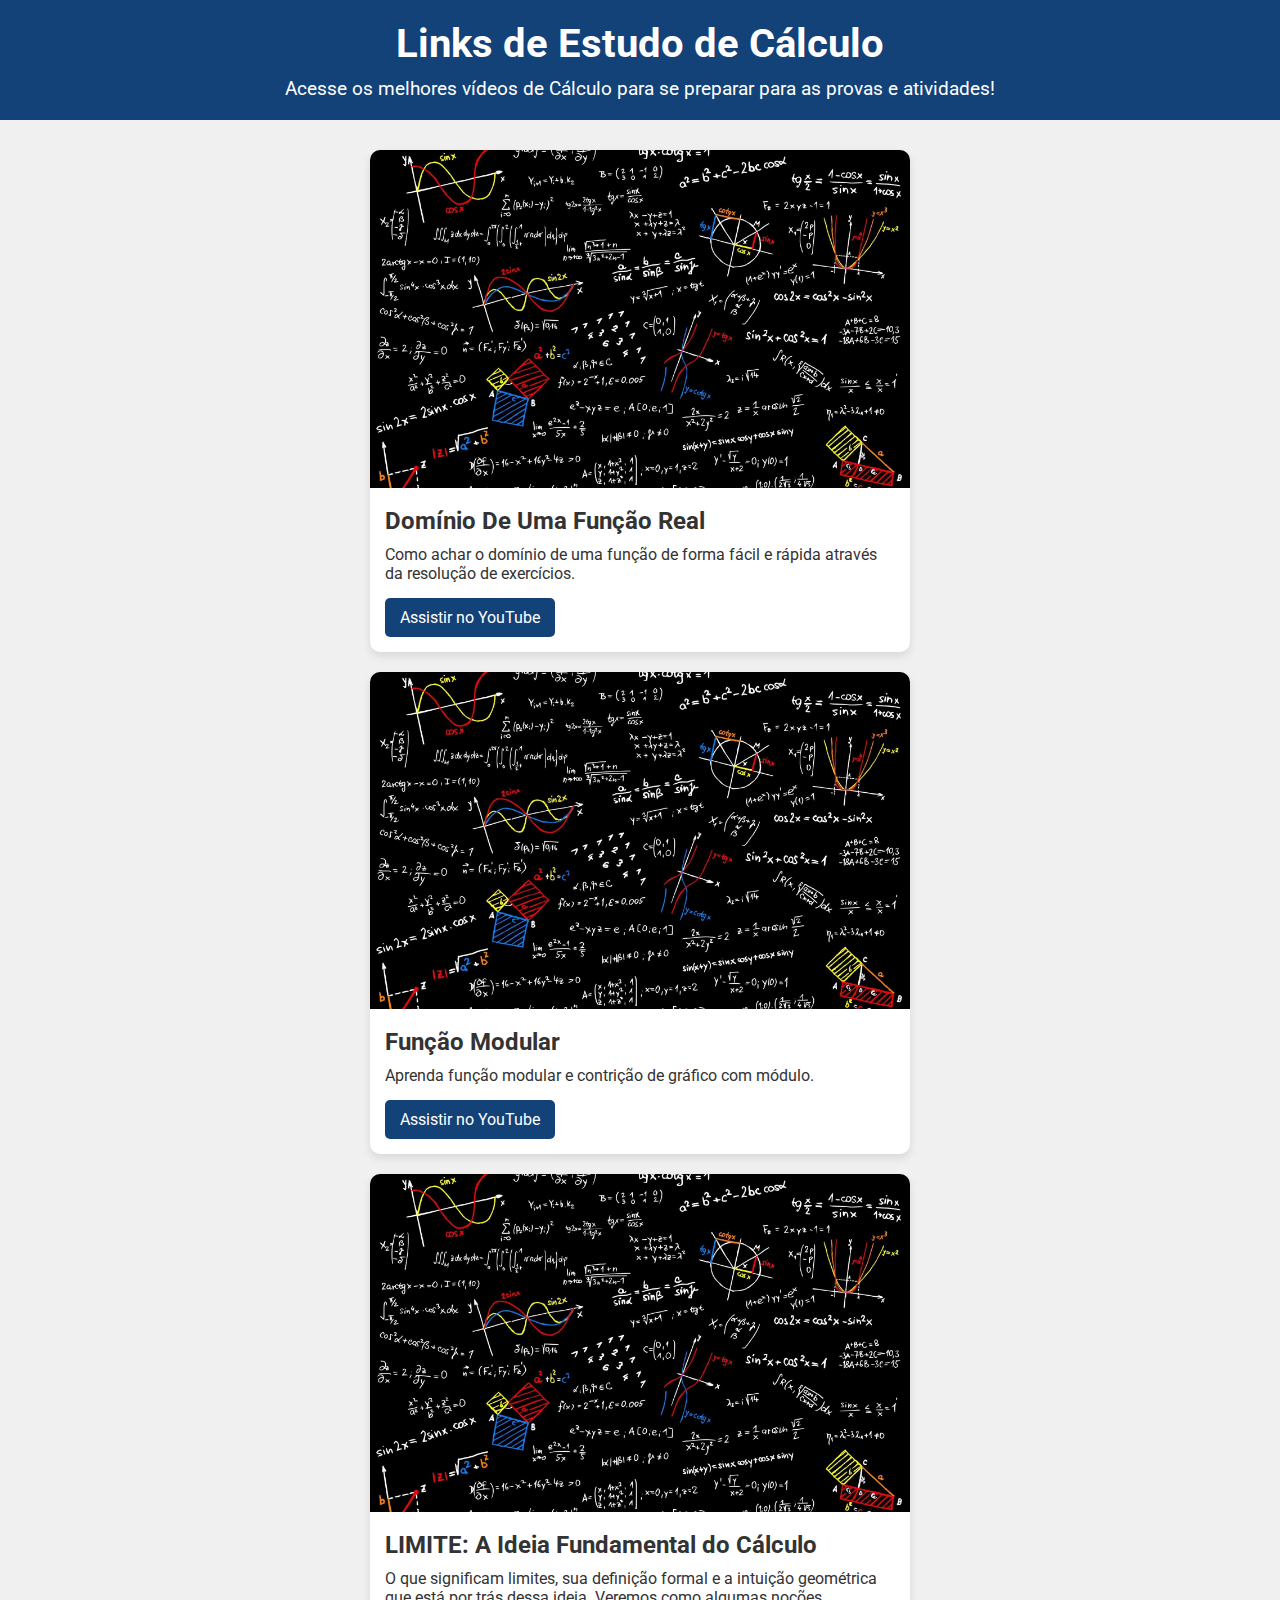
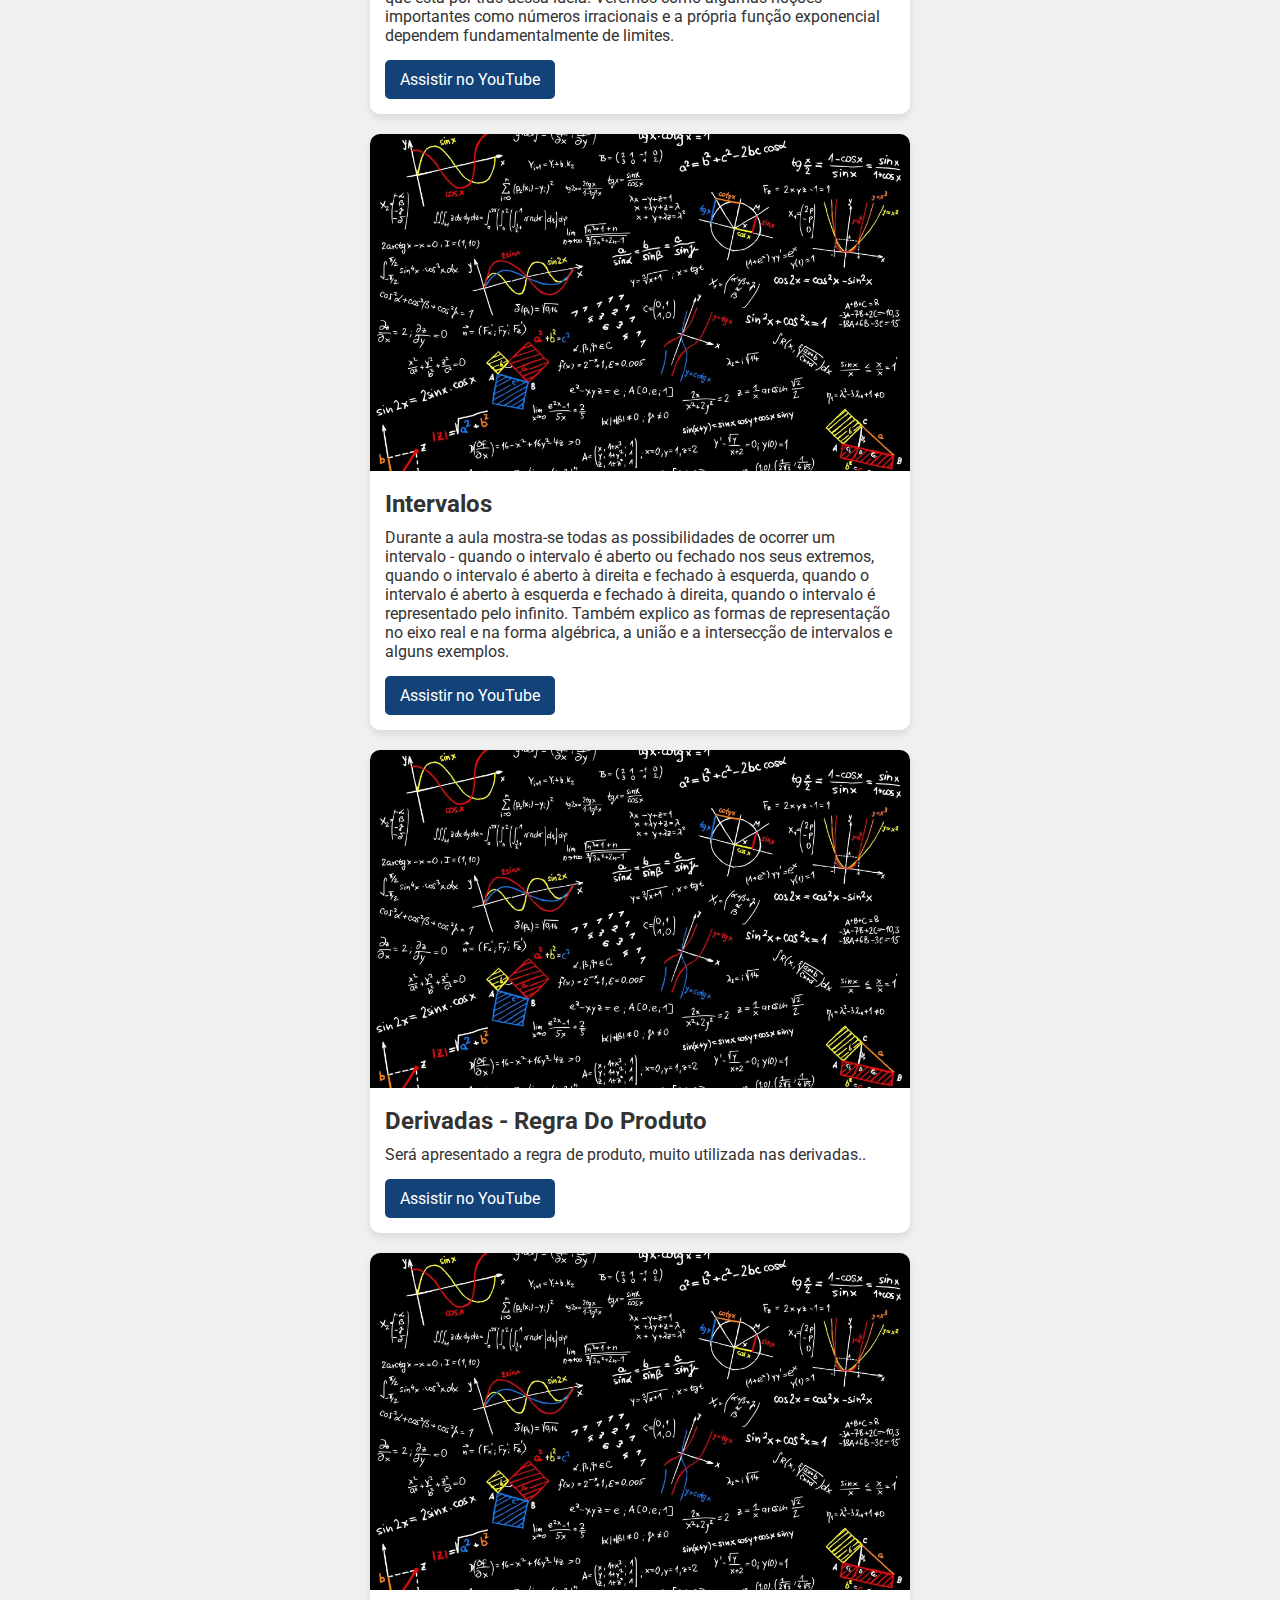
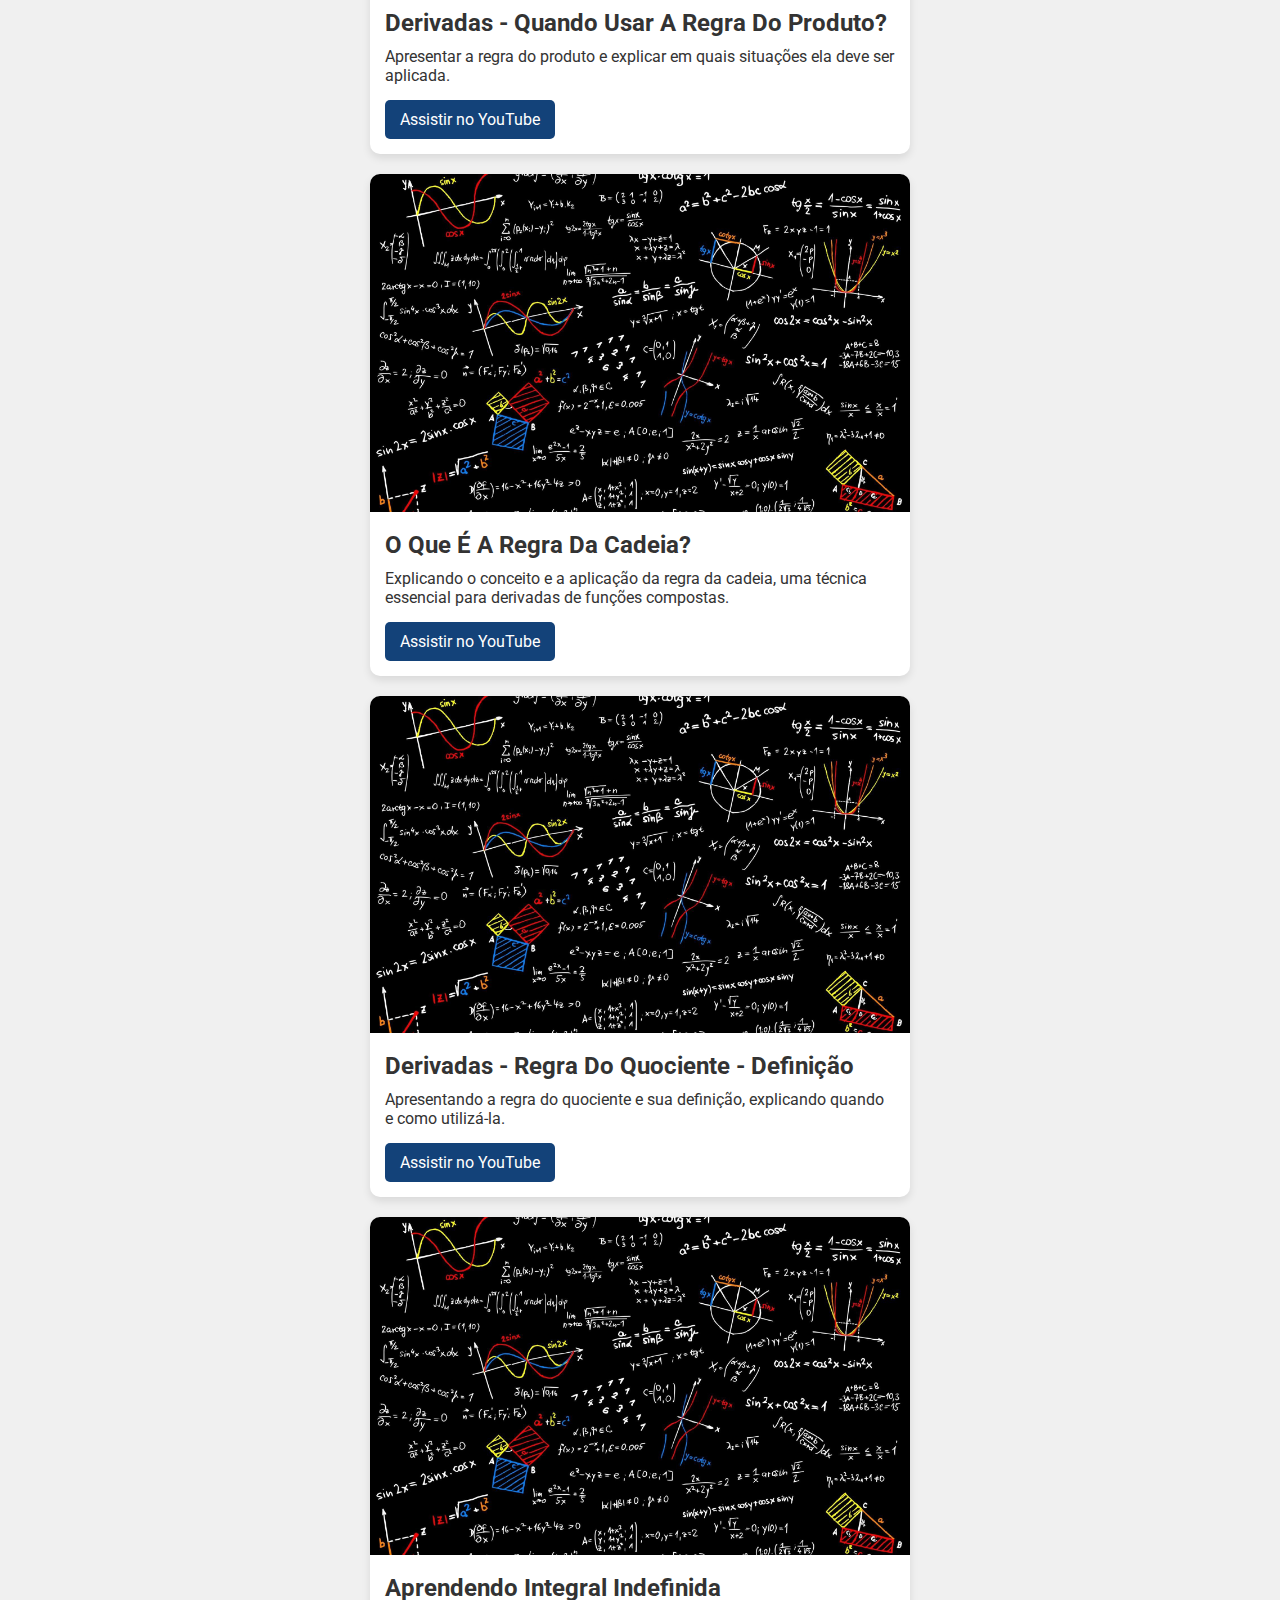
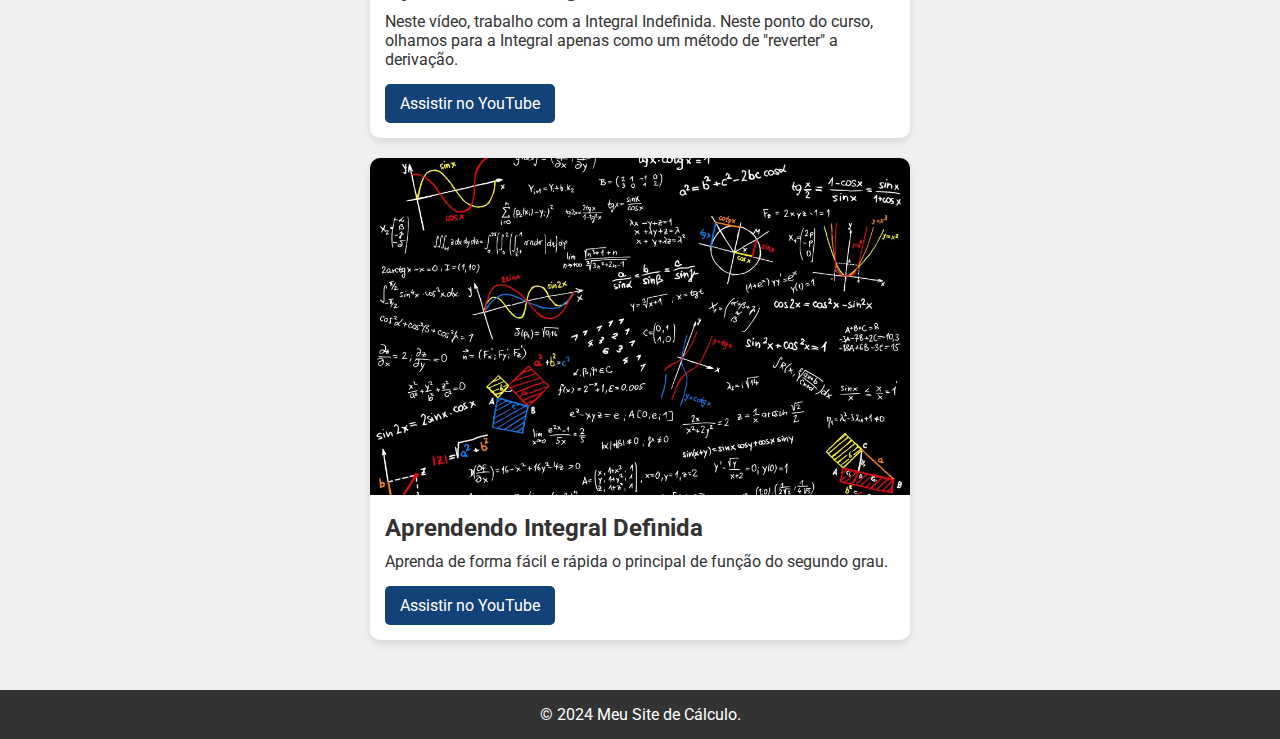
<file: index.html>
<!DOCTYPE html>
<html lang="pt-br">
<head>
    <meta charset="UTF-8">
    <meta name="viewport" content="width=device-width, initial-scale=1.0">
    <meta http-equiv="X-UA-Compatible" content="ie=edge">
    <title>Meu Site de Cálculo</title>
    <link href="https://fonts.googleapis.com/css2?family=Roboto:wght@400;700&display=swap" rel="stylesheet">
    <link rel="stylesheet" href="style.css">
</head>
<body>
    <!-- Cabeçalho -->
    <header>
        <h1>Links de Estudo de Cálculo</h1>
        <p>Acesse os melhores vídeos de Cálculo para se preparar para as provas e atividades!</p>
    </header>

    <!-- Conteúdo principal -->
    <main>

        <section class="video-card">
            <img src="wallpaper calculo.jpg" alt="Video 1">
            <div class="content">
                <h3>Domínio De Uma Função Real</h3>
                <p>Como achar o domínio de uma função de forma fácil e rápida através da resolução de exercícios. </p>
                <a href="https://www.youtube.com/watch?v=wPesFG0cG7g" target="_blank">Assistir no YouTube</a>
            </div>
        </section>

        <section class="video-card">
            <img src="wallpaper calculo.jpg" alt="Video 2">
            <div class="content">
                <h3>Função Modular</h3>
                <p>Aprenda função modular e contrição de gráfico com módulo.</p>
                <a href="https://www.youtube.com/watch?v=l4cezu2Z35U" target="_blank">Assistir no YouTube</a>
            </div>
        </section>

        <section class="video-card">
            <img src="wallpaper calculo.jpg" alt="Video 3">
            <div class="content">
                <h3>LIMITE: A Ideia Fundamental do Cálculo 
                </h3>
                <p>O que significam limites, sua definição formal e a intuição geométrica que está por trás dessa ideia. Veremos como algumas noções importantes como números irracionais e a própria função exponencial dependem fundamentalmente de limites.</p>
                <a href="https://www.youtube.com/watch?v=8jaLYCGG7io" target="_blank">Assistir no YouTube</a>
            </div>
        </section>

        <section class="video-card">
            <img src="wallpaper calculo.jpg" alt="Video 4">
            <div class="content">
                <h3>Intervalos</h3>
                <p>Durante a aula mostra-se todas as possibilidades de ocorrer um intervalo - quando o intervalo é aberto ou fechado nos seus extremos, quando o intervalo é aberto à direita e fechado à esquerda, quando o intervalo é aberto à esquerda e fechado à direita, quando o intervalo é representado pelo infinito. Também explico as formas de representação no eixo real e na forma algébrica, a união e a intersecção de intervalos e alguns exemplos.</p>
                <a href="https://www.youtube.com/watch?v=OFMY0US01Fg" target="_blank">Assistir no YouTube</a>
            </div>
        </section>

       
        <section class="video-card">
            <img src="wallpaper calculo.jpg" alt="Video 5">
            <div class="content">
                <h3>Derivadas - Regra Do Produto </h3>
                <p>Será apresentado a regra de produto, muito utilizada nas derivadas.. </p>
                <a href="https://www.youtube.com/watch?v=8XUn_UMxb98&list=WL&index=6" target="_blank">Assistir no YouTube</a>
            </div>
        </section>

        <section class="video-card">
            <img src="wallpaper calculo.jpg" alt="Video 6">
            <div class="content">
                <h3>Derivadas - Quando Usar A Regra Do Produto?</h3>
                <p>Apresentar a regra do produto e explicar em quais situações ela deve ser aplicada.</p>
                <a href="https://www.youtube.com/watch?v=oMfz1I5AVG0&list=WL&index=5&t=9s" target="_blank">Assistir no YouTube</a>
            </div>
        </section>

        <section class="video-card">
            <img src="wallpaper calculo.jpg" alt="Video 7">
            <div class="content">
                <h3>O Que É A Regra Da Cadeia?</h3>
                <p>Explicando o conceito e a aplicação da regra da cadeia, uma técnica essencial para derivadas de funções compostas.</p>
                <a href="https://www.youtube.com/watch?v=pZarMCx1qdo&list=WL&index=4&t=468s" target="_blank">Assistir no YouTube</a>
            </div>

        </section>

        <section class="video-card">
            <img src="wallpaper calculo.jpg" alt="Video 8">
            <div class="content">
                <h3>Derivadas - Regra Do Quociente - Definição</h3>
                <p>Apresentando a regra do quociente e sua definição, explicando quando e como utilizá-la.</p>
                <a href="https://www.youtube.com/watch?v=dEqeCSowIDQ&list=WL&index=2&t=288s" target="_blank">Assistir no YouTube</a>
            </div>

        </section>
        <section class="video-card">
            <img src="wallpaper calculo.jpg" alt="Video 9">
            <div class="content">
                <h3>Aprendendo Integral Indefinida</h3>
                <p>Neste vídeo, trabalho com a Integral Indefinida. Neste ponto do curso, olhamos para a Integral apenas como um método de "reverter" a derivação.</p>
                <a href="https://www.youtube.com/watch?v=M_xCxHcBdBo" target="_blank">Assistir no YouTube</a>
            </div>
        </section>

        <section class="video-card">
            <img src="wallpaper calculo.jpg" alt="Video 10">
            <div class="content">
                <h3>Aprendendo Integral Definida</h3>
                <p>Aprenda de forma fácil e rápida o principal de função do segundo grau.</p>
                <a href="https://www.youtube.com/watch?v=L8COj3L4GwA&t=289s" target="_blank">Assistir no YouTube</a>
            </div>
        </section>
    </main>

    <footer>
        <p>&copy; 2024 Meu Site de Cálculo. </p>
    </footer>
</body>
</html>
</file>
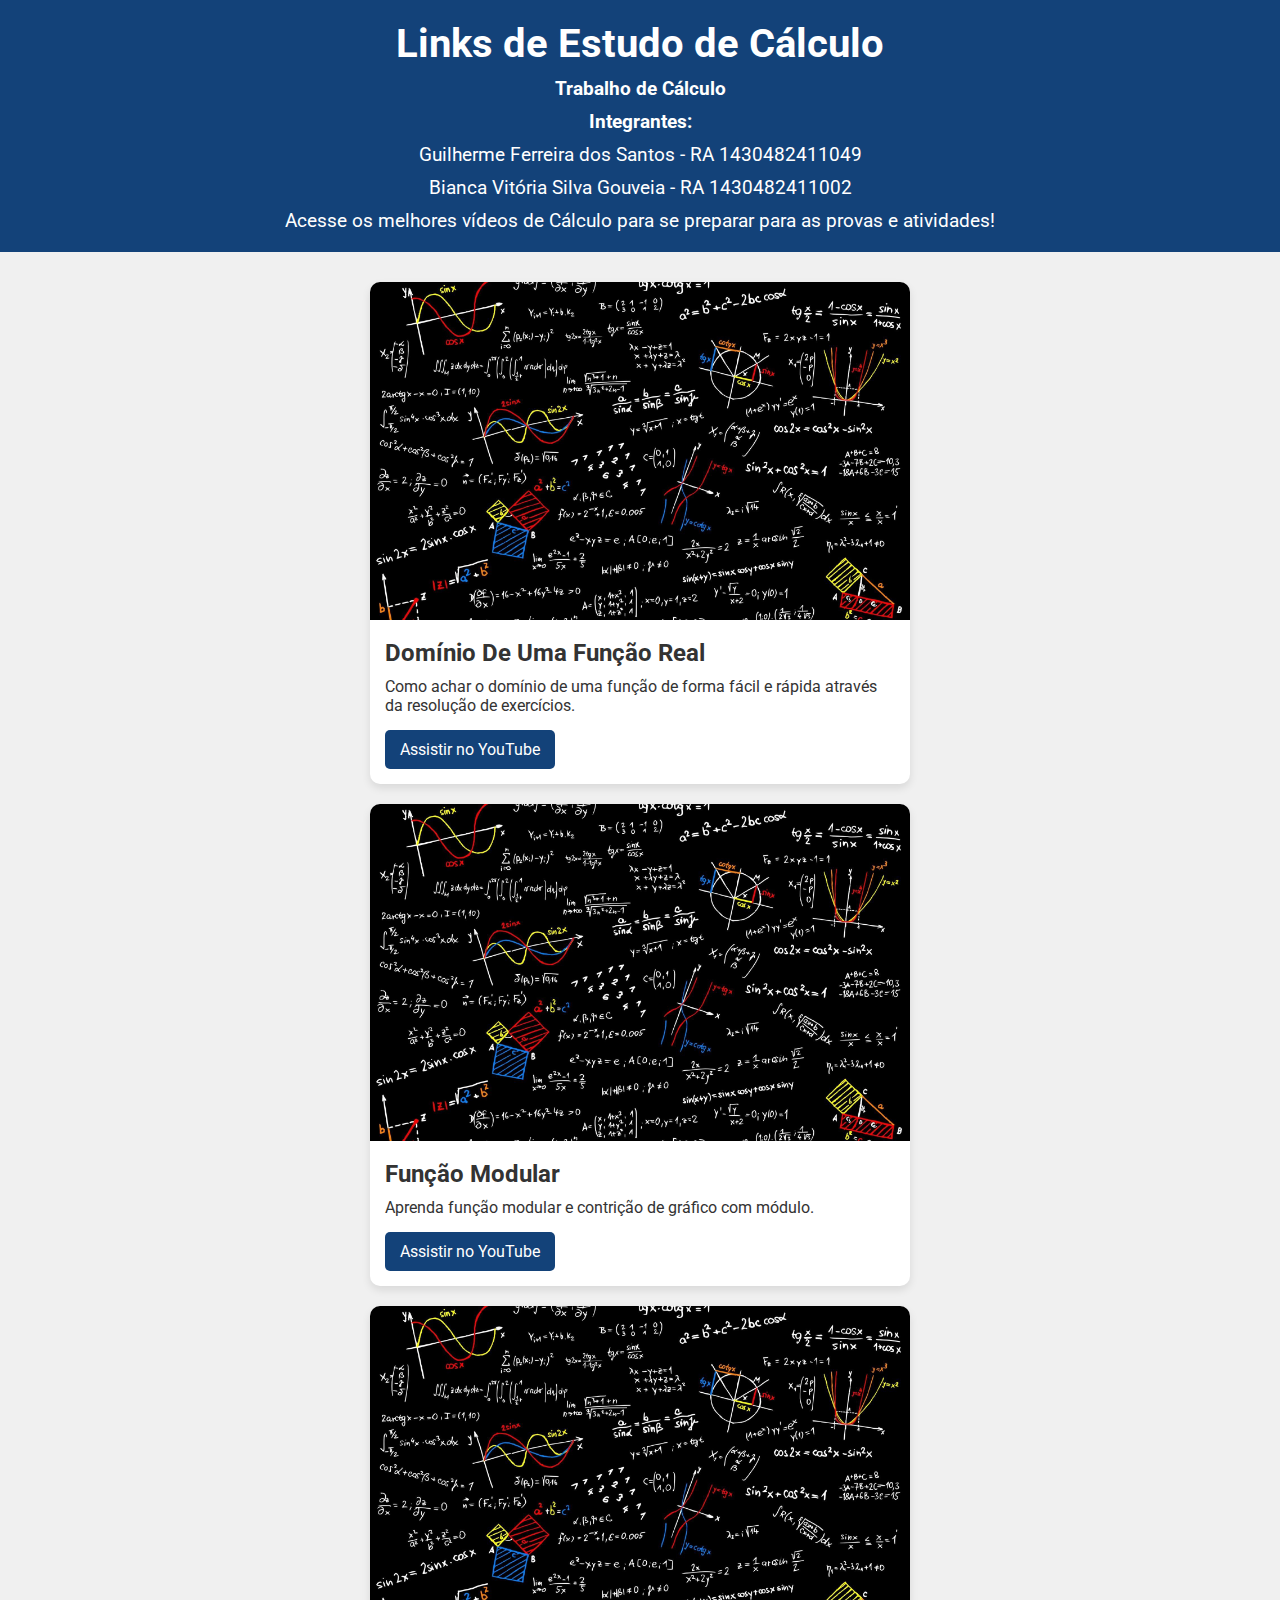
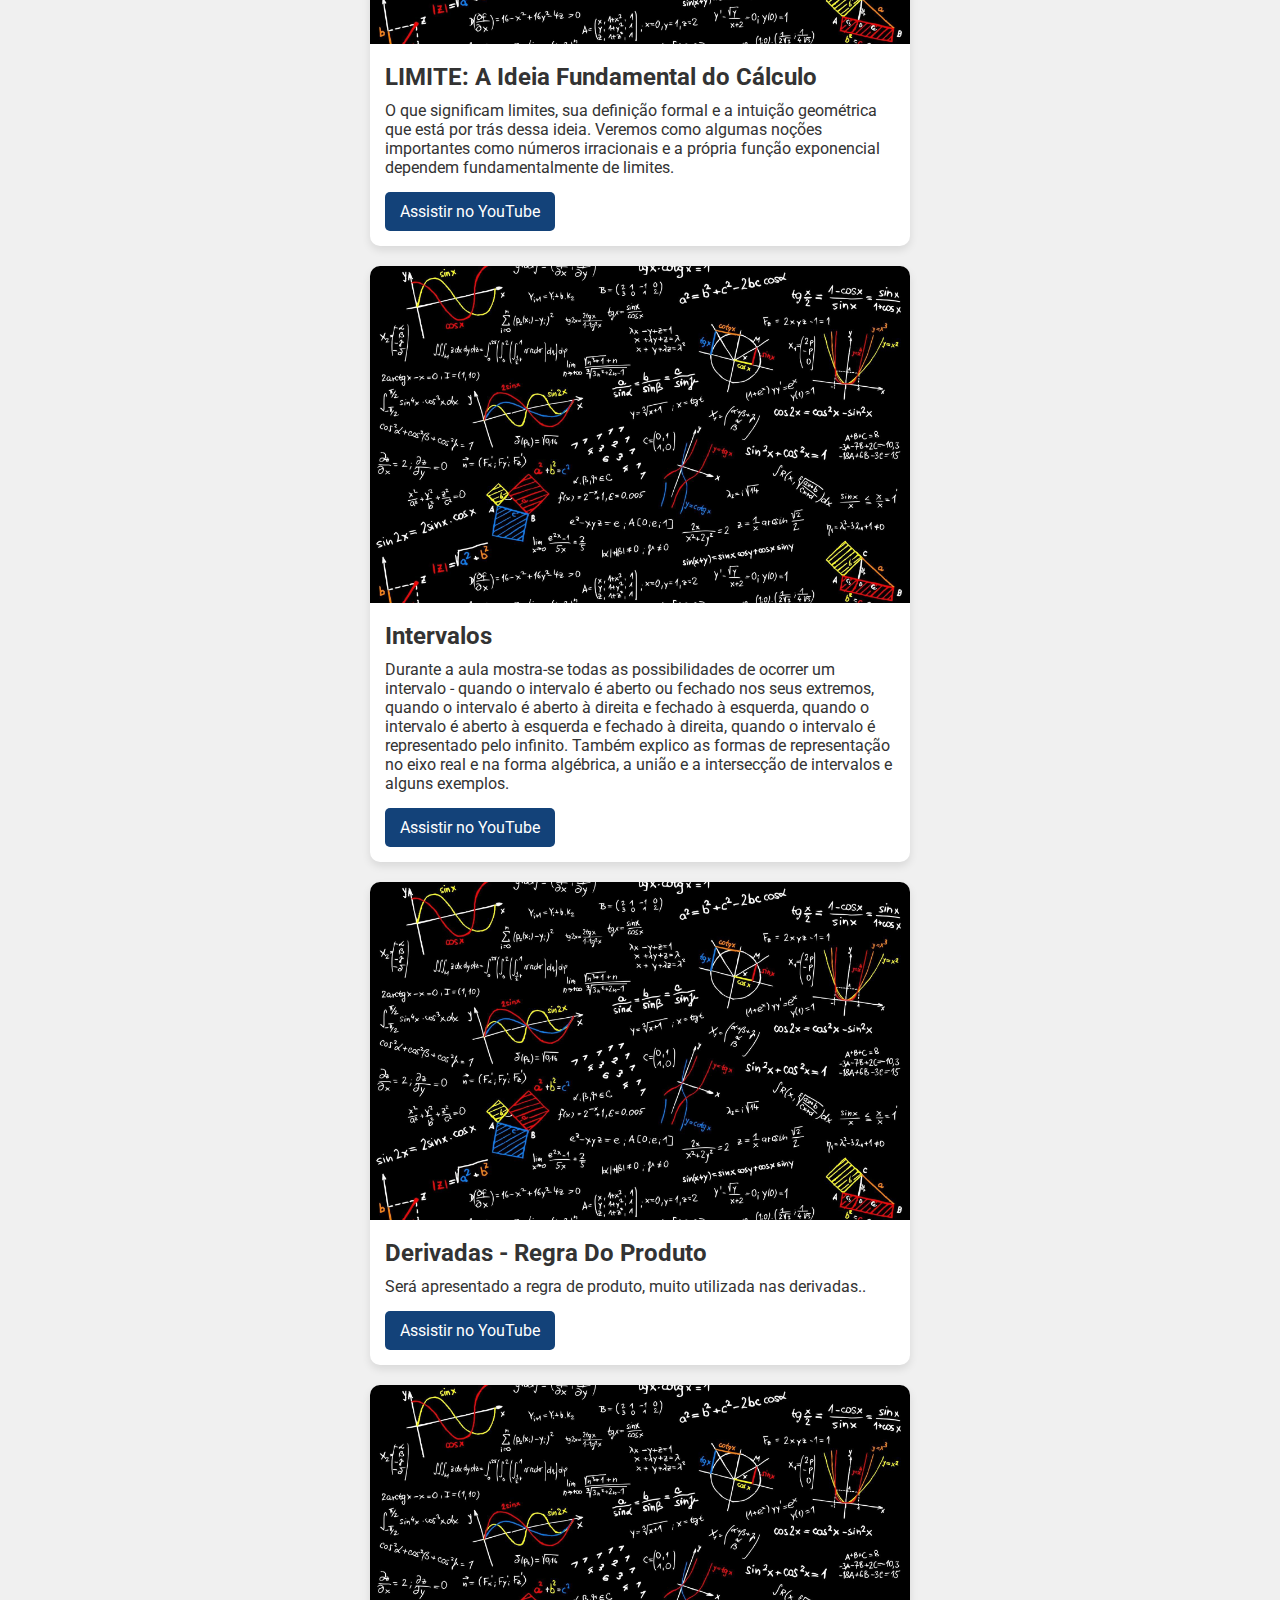
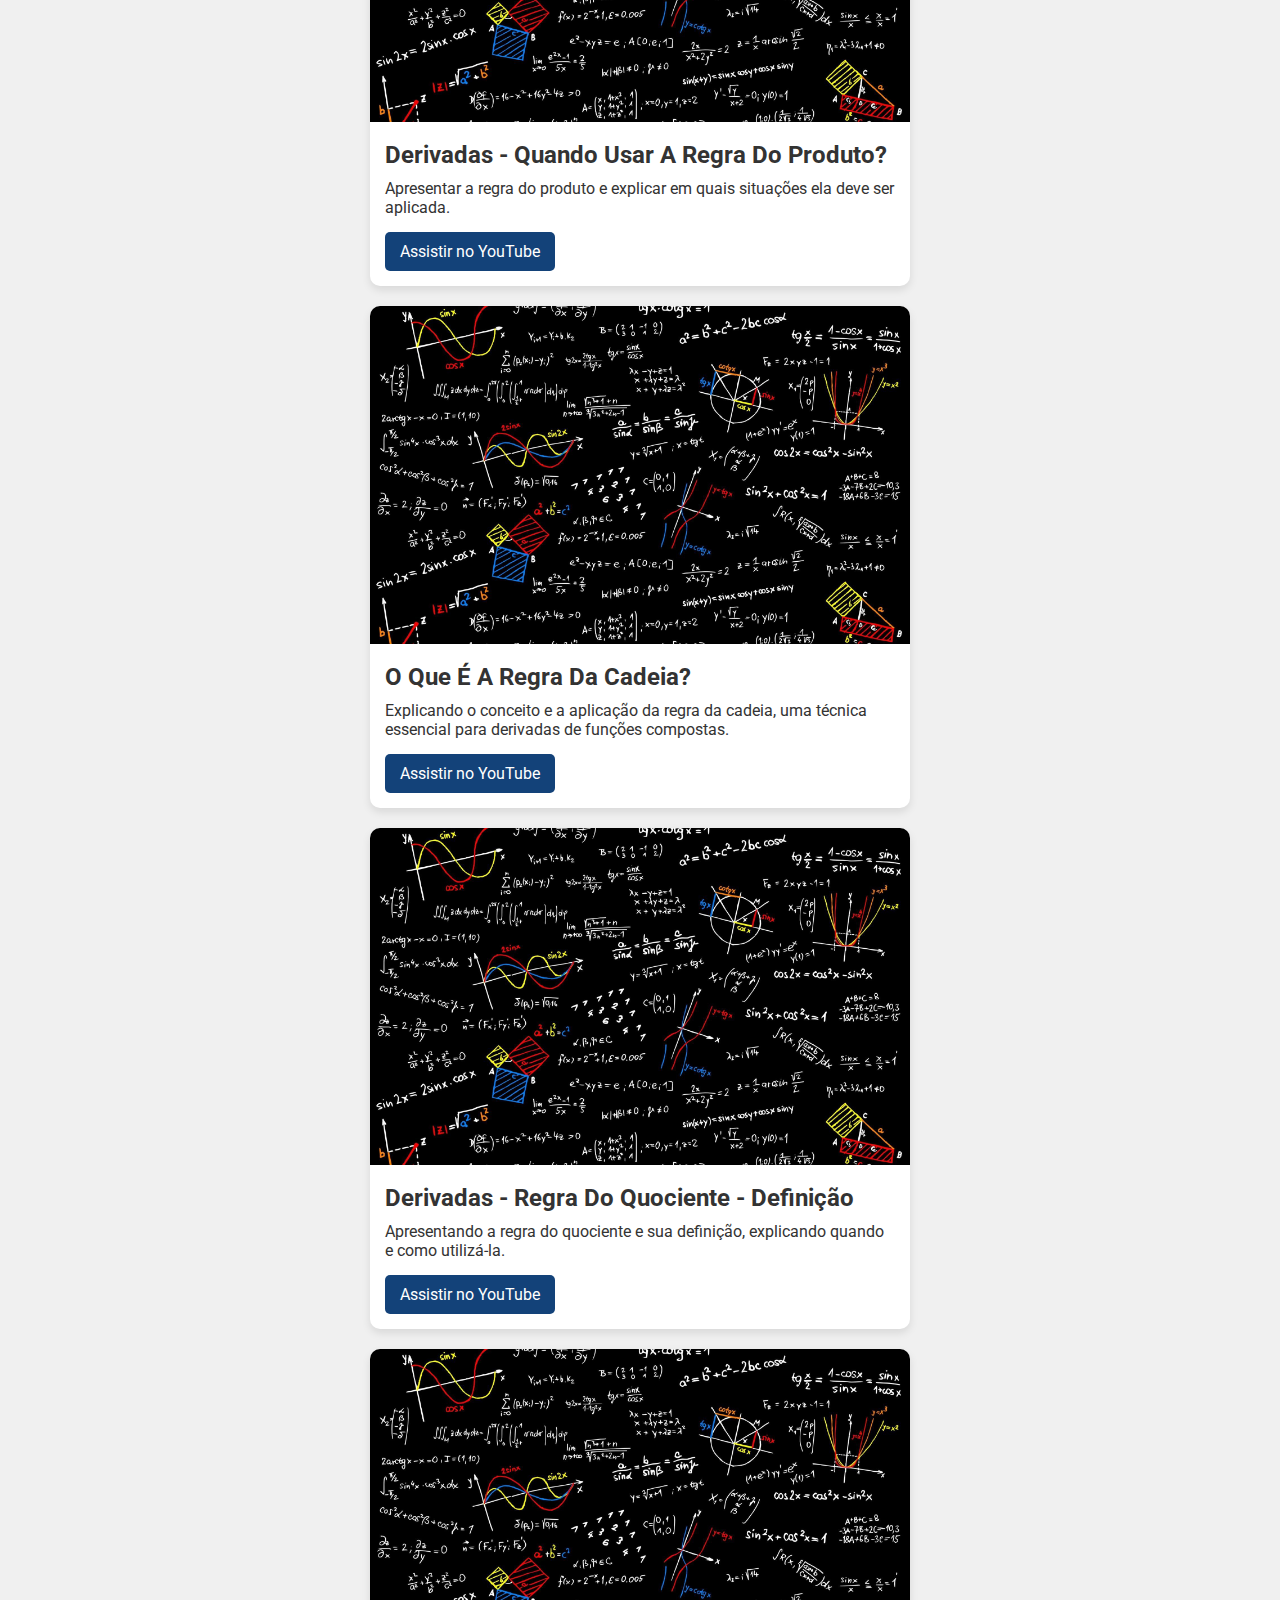
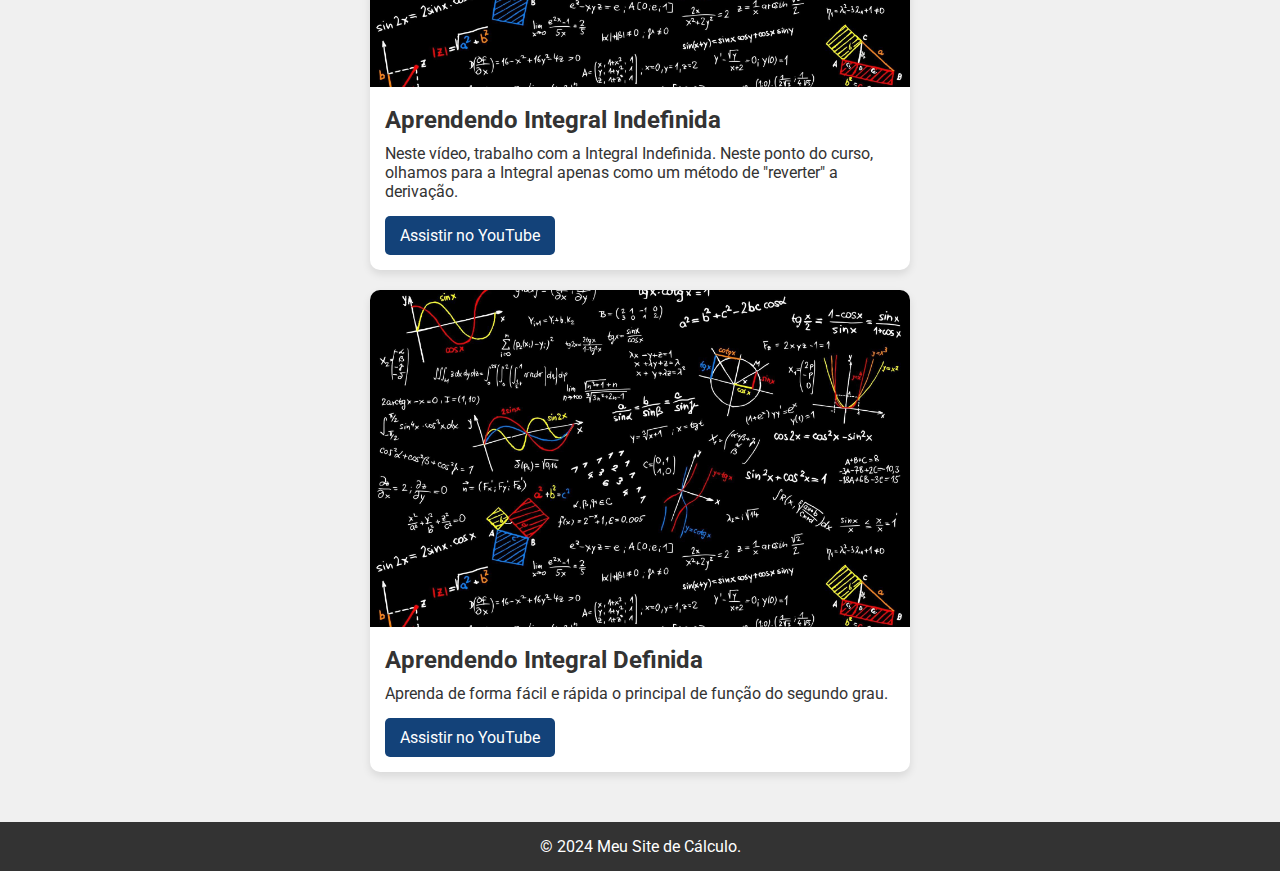
<file: index 2.html>
<!DOCTYPE html>
<html lang="pt-br">
<head>
    <meta charset="UTF-8">
    <meta name="viewport" content="width=device-width, initial-scale=1.0">
    <meta http-equiv="X-UA-Compatible" content="ie=edge">
    <title>Meu Site de Cálculo</title>
    <link href="https://fonts.googleapis.com/css2?family=Roboto:wght@400;700&display=swap" rel="stylesheet">
    <link rel="stylesheet" href="style.css">
</head>
<body>
    <!-- Cabeçalho -->
    <header>
        <h1>Links de Estudo de Cálculo</h1>
        <p><strong>Trabalho de Cálculo</strong></p>
        <p><strong>Integrantes:</strong></p>
        <p>Guilherme Ferreira dos Santos - RA 1430482411049</p>
        <p>Bianca Vitória Silva Gouveia - RA 1430482411002</p>
        <p>Acesse os melhores vídeos de Cálculo para se preparar para as provas e atividades!</p>
    </header>

    <!-- Conteúdo principal -->
    <main>

        <section class="video-card">
            <img src="wallpaper calculo.jpg" alt="Video 1">
            <div class="content">
                <h3>Domínio De Uma Função Real</h3>
                <p>Como achar o domínio de uma função de forma fácil e rápida através da resolução de exercícios. </p>
                <a href="https://www.youtube.com/watch?v=wPesFG0cG7g" target="_blank">Assistir no YouTube</a>
            </div>
        </section>

        <section class="video-card">
            <img src="wallpaper calculo.jpg" alt="Video 2">
            <div class="content">
                <h3>Função Modular</h3>
                <p>Aprenda função modular e contrição de gráfico com módulo.</p>
                <a href="https://www.youtube.com/watch?v=l4cezu2Z35U" target="_blank">Assistir no YouTube</a>
            </div>
        </section>

        <section class="video-card">
            <img src="wallpaper calculo.jpg" alt="Video 3">
            <div class="content">
                <h3>LIMITE: A Ideia Fundamental do Cálculo 
                </h3>
                <p>O que significam limites, sua definição formal e a intuição geométrica que está por trás dessa ideia. Veremos como algumas noções importantes como números irracionais e a própria função exponencial dependem fundamentalmente de limites.</p>
                <a href="https://www.youtube.com/watch?v=8jaLYCGG7io" target="_blank">Assistir no YouTube</a>
            </div>
        </section>

        <section class="video-card">
            <img src="wallpaper calculo.jpg" alt="Video 4">
            <div class="content">
                <h3>Intervalos</h3>
                <p>Durante a aula mostra-se todas as possibilidades de ocorrer um intervalo - quando o intervalo é aberto ou fechado nos seus extremos, quando o intervalo é aberto à direita e fechado à esquerda, quando o intervalo é aberto à esquerda e fechado à direita, quando o intervalo é representado pelo infinito. Também explico as formas de representação no eixo real e na forma algébrica, a união e a intersecção de intervalos e alguns exemplos.</p>
                <a href="https://www.youtube.com/watch?v=OFMY0US01Fg" target="_blank">Assistir no YouTube</a>
            </div>
        </section>

       
        <section class="video-card">
            <img src="wallpaper calculo.jpg" alt="Video 5">
            <div class="content">
                <h3>Derivadas - Regra Do Produto </h3>
                <p>Será apresentado a regra de produto, muito utilizada nas derivadas.. </p>
                <a href="https://www.youtube.com/watch?v=8XUn_UMxb98&list=WL&index=6" target="_blank">Assistir no YouTube</a>
            </div>
        </section>

        <section class="video-card">
            <img src="wallpaper calculo.jpg" alt="Video 6">
            <div class="content">
                <h3>Derivadas - Quando Usar A Regra Do Produto?</h3>
                <p>Apresentar a regra do produto e explicar em quais situações ela deve ser aplicada.</p>
                <a href="https://www.youtube.com/watch?v=oMfz1I5AVG0&list=WL&index=5&t=9s" target="_blank">Assistir no YouTube</a>
            </div>
        </section>

        <section class="video-card">
            <img src="wallpaper calculo.jpg" alt="Video 7">
            <div class="content">
                <h3>O Que É A Regra Da Cadeia?</h3>
                <p>Explicando o conceito e a aplicação da regra da cadeia, uma técnica essencial para derivadas de funções compostas.</p>
                <a href="https://www.youtube.com/watch?v=pZarMCx1qdo&list=WL&index=4&t=468s" target="_blank">Assistir no YouTube</a>
            </div>

        </section>

        <section class="video-card">
            <img src="wallpaper calculo.jpg" alt="Video 8">
            <div class="content">
                <h3>Derivadas - Regra Do Quociente - Definição</h3>
                <p>Apresentando a regra do quociente e sua definição, explicando quando e como utilizá-la.</p>
                <a href="https://www.youtube.com/watch?v=dEqeCSowIDQ&list=WL&index=2&t=288s" target="_blank">Assistir no YouTube</a>
            </div>

        </section>
        <section class="video-card">
            <img src="wallpaper calculo.jpg" alt="Video 9">
            <div class="content">
                <h3>Aprendendo Integral Indefinida</h3>
                <p>Neste vídeo, trabalho com a Integral Indefinida. Neste ponto do curso, olhamos para a Integral apenas como um método de "reverter" a derivação.</p>
                <a href="https://www.youtube.com/watch?v=M_xCxHcBdBo" target="_blank">Assistir no YouTube</a>
            </div>
        </section>

        <section class="video-card">
            <img src="wallpaper calculo.jpg" alt="Video 10">
            <div class="content">
                <h3>Aprendendo Integral Definida</h3>
                <p>Aprenda de forma fácil e rápida o principal de função do segundo grau.</p>
                <a href="https://www.youtube.com/watch?v=L8COj3L4GwA&t=289s" target="_blank">Assistir no YouTube</a>
            </div>
        </section>
    </main>

    <footer>
        <p>&copy; 2024 Meu Site de Cálculo. </p>
    </footer>
</body>
</html>
</file>
<file: style.css>
/*
Theme Name: Nome do Tema
Theme URI: URL do Tema (opcional)
Author: Nome do Autor
Author URI: URL do Autor (opcional)
Description: Descrição do Tema
Version: 1.0
License: Licença (ex: GPLv2 or later)
License URI: URL da Licença
Tags: palavras-chave do tema (opcional)
Text Domain: identificador único (opcional)
*/

* {
    margin: 0;
    padding: 0;
    box-sizing: border-box;
}

body {
    font-family: 'Roboto', sans-serif;
    background-color: #f0f0f0;
    color: #333;
}

header {
    background-color: #134279;
    color: #fff;
    padding: 20px;
    text-align: center;
}

header h1 {
    font-size: 2.5rem;
}

header p {
    font-size: 1.2rem;
    margin-top: 10px;
}

main {
    padding: 30px;
    max-width: 600px;
    margin: 0 auto;
}

.video-card {
    background-color: #fff;
    border-radius: 10px;
    box-shadow: 0 4px 8px rgba(0, 0, 0, 0.1);
    margin-bottom: 20px;
    overflow: hidden;
    transition: transform 0.3s ease;
}

.video-card:hover {
    transform: translateY(-5px);
}

.video-card img {
    width: 100%;
    height: auto;
}

.video-card .content {
    padding: 15px;
}

.video-card .content h3 {
    font-size: 1.5rem;
    margin-bottom: 10px;
}

.video-card .content p {
    font-size: 1rem;
    margin-bottom: 15px;
}

.video-card .content a {
    display: inline-block;
    padding: 10px 15px;
    background-color: #134279;
    color: white;
    text-decoration: none;
    border-radius: 5px;
    transition: background-color 0.3s;
}

.video-card .content a:hover {
    background-color: #c217d1;
}

footer {
    text-align: center;
    padding: 15px;
    background-color: #333;
    color: white;
}

footer p {
    font-size: 1rem;
}

/* Responsividade */
@media (max-width: 768px) {
    header h1 {
        font-size: 2rem;
    }

    header p {
        font-size: 1rem;
    }

    .video-card .content h3 {
        font-size: 1.2rem;
    }

    .video-card .content p {
        font-size: 0.9rem;
    }
}
</file>
